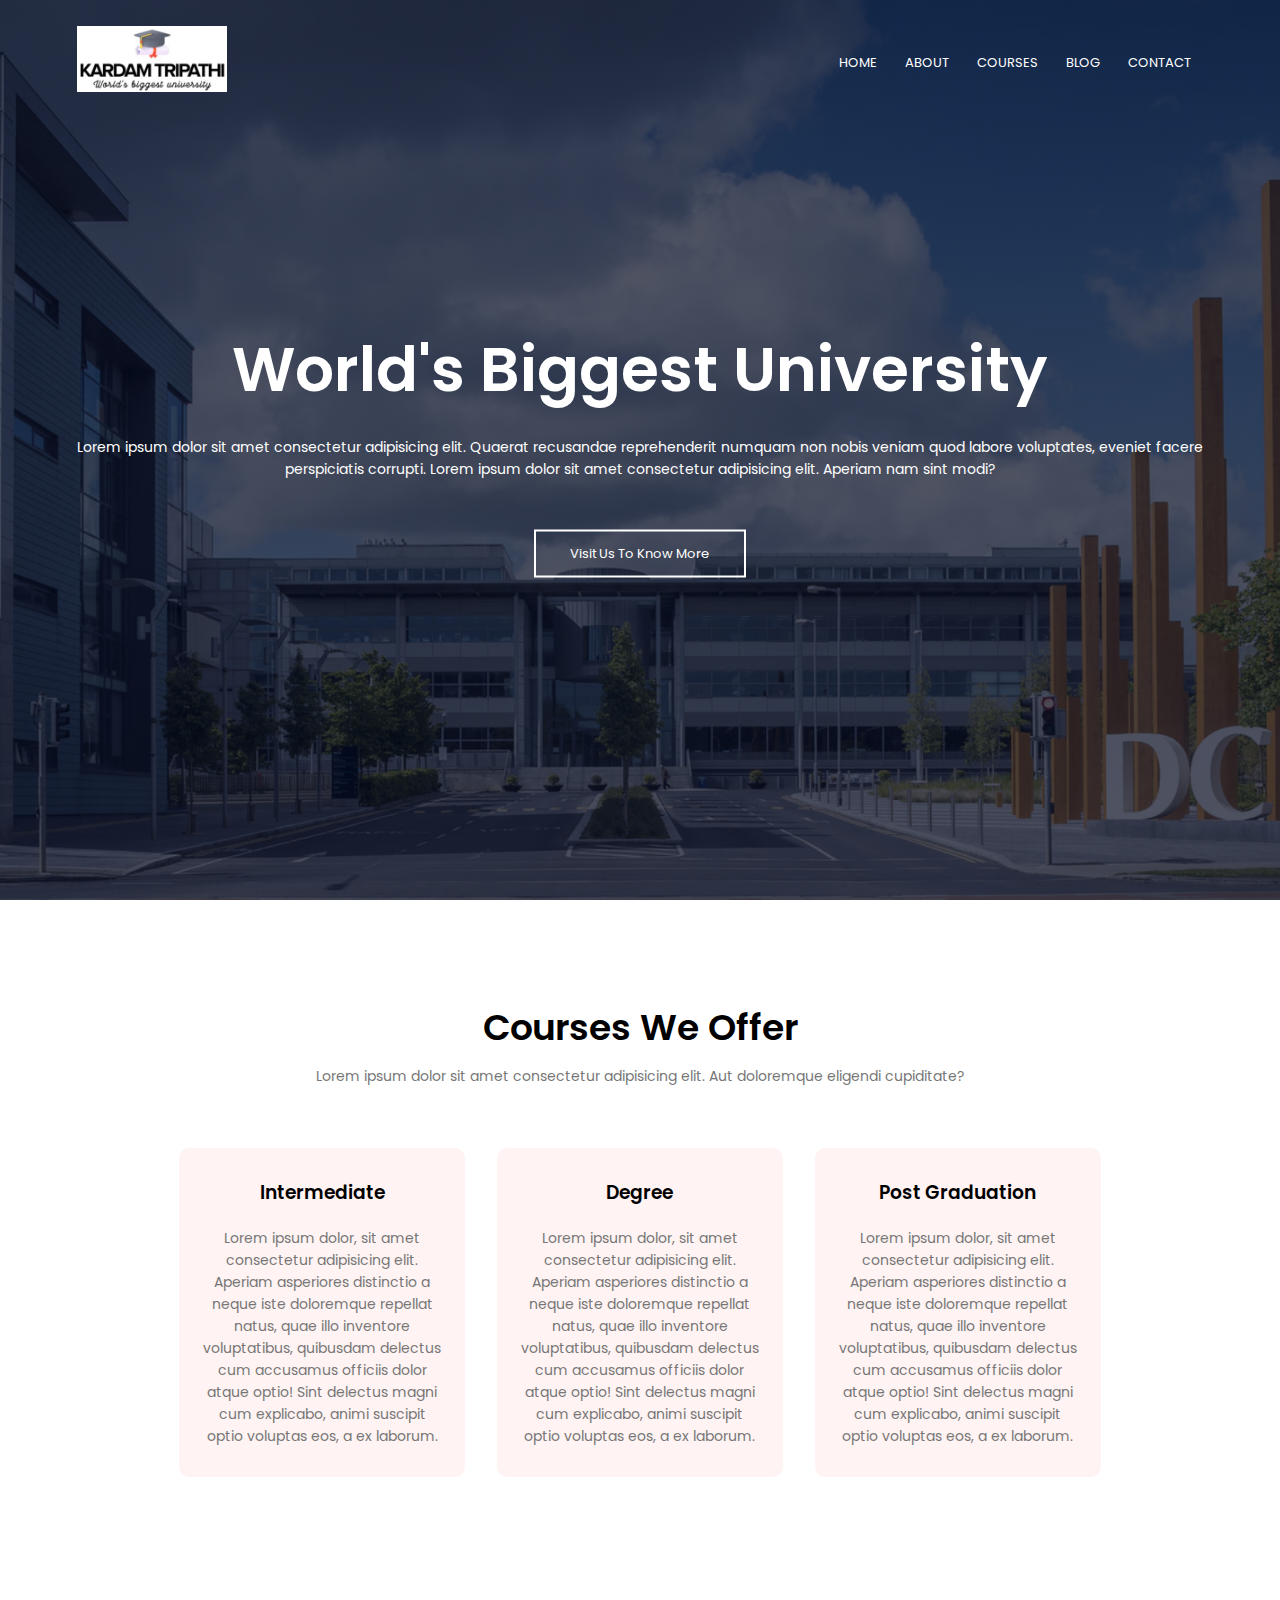
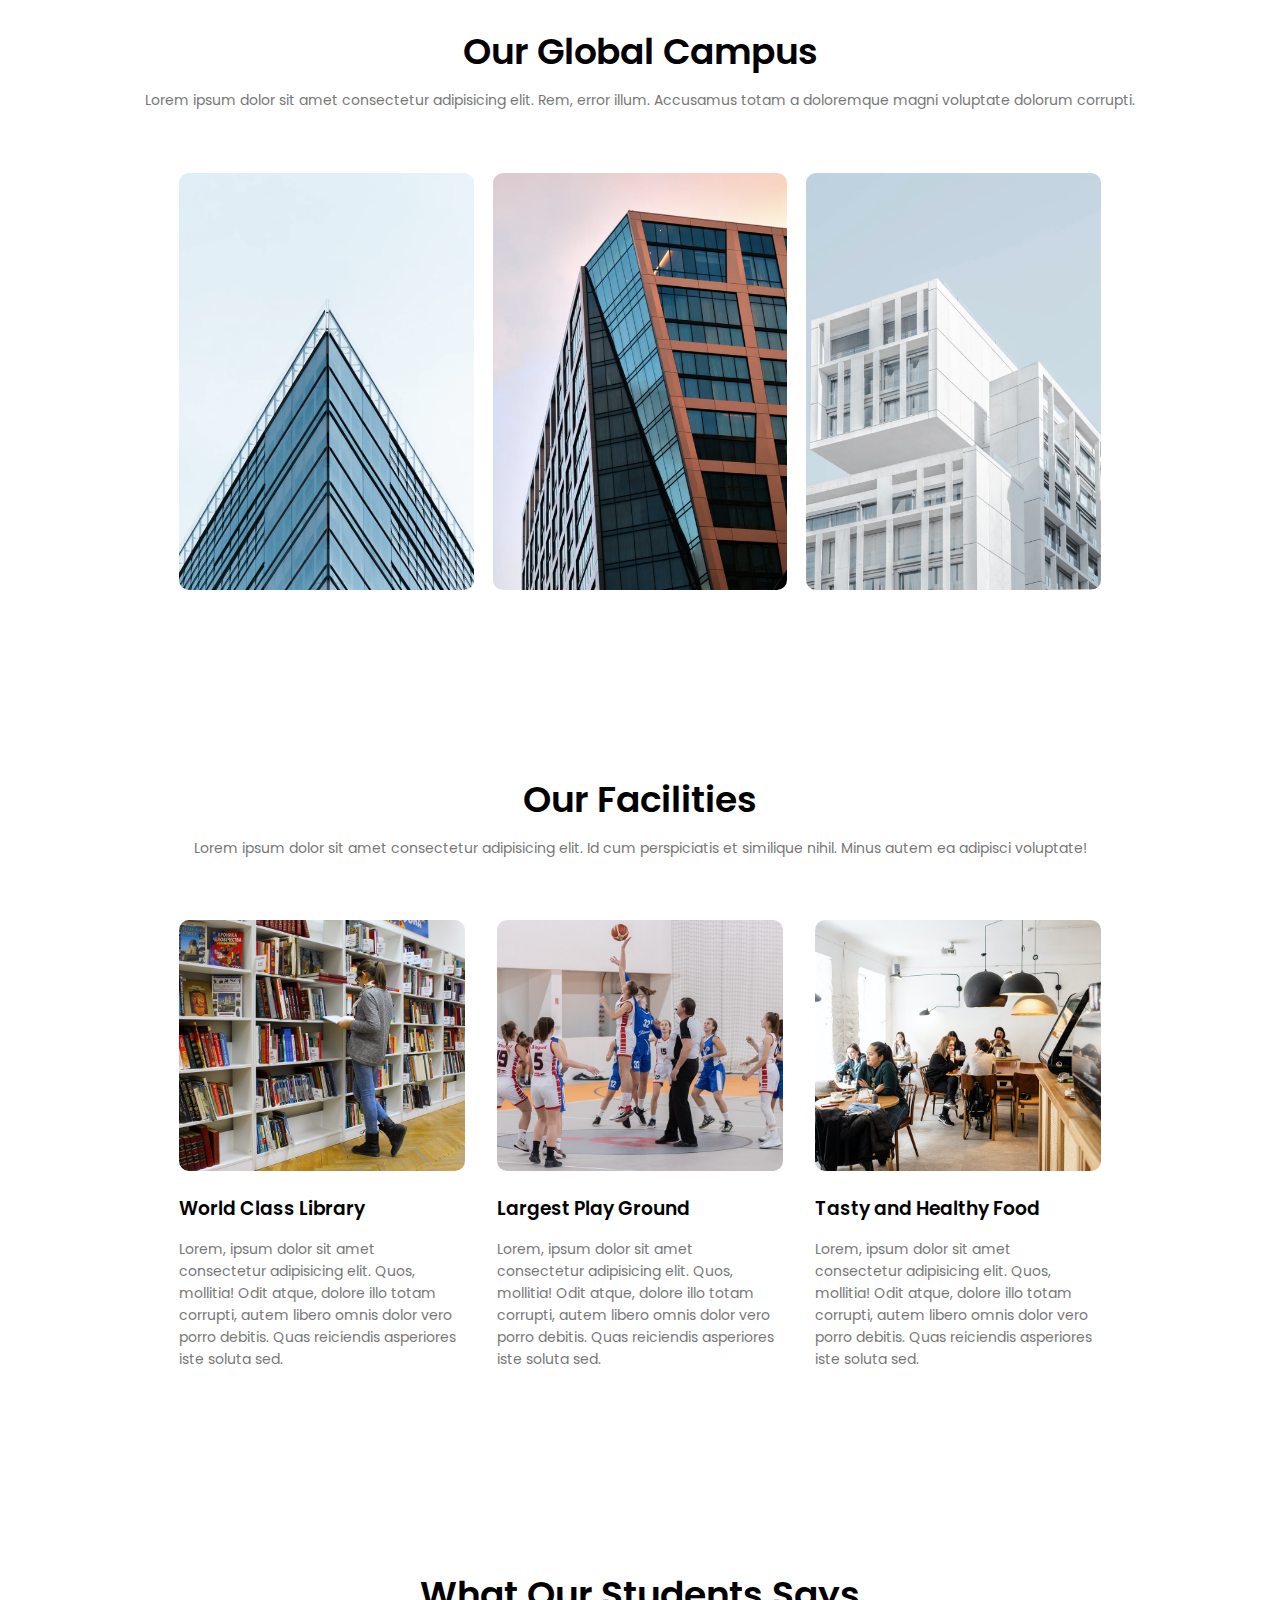
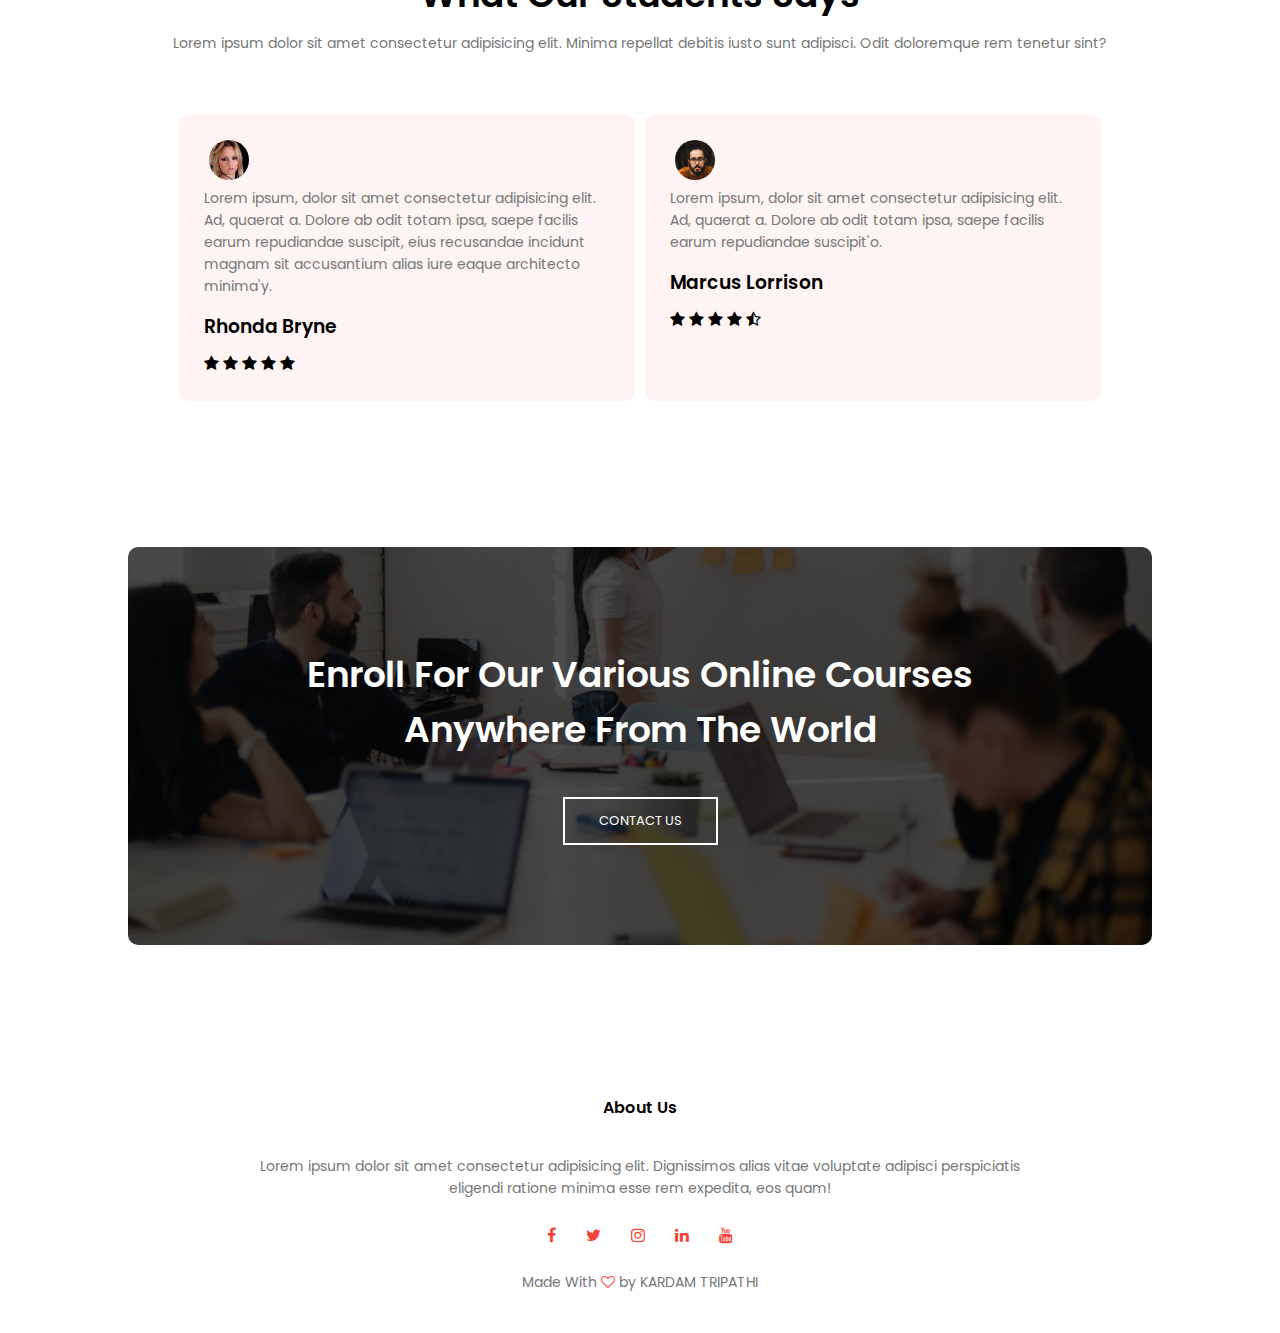
<file: index.html>
<!DOCTYPE html>
<html lang="en">
<head>
    <meta charset="UTF-8">
    <meta http-equiv="X-UA-Compatible" content="IE=edge">
    <meta name="viewport" content="width=device-width, initial-scale=1.0">
    <title>Kardam Tripathi</title>
    <link rel="stylesheet" href="style.css">

    <link rel="preconnect" href="https://fonts.googleapis.com">
<link rel="preconnect" href="https://fonts.gstatic.com" crossorigin>
<link href="https://fonts.googleapis.com/css2?family=Poppins:wght@200;300;400;600;700&display=swap" rel="stylesheet">
<link rel="stylesheet" href="https://stackpath.bootstrapcdn.com/font-awesome/4.7.0/css/font-awesome.min.css">
</head>
<body>
    <section id="header">
        <nav>
            <a href="index.html"><img src="images/logo1.jpg" alt="Logo"></a>
            <div class="nav-links" id="navLinks">
                <i class="fa fa-times" onclick="hideMenu()"></i>
                <ul>
                    <li><a href="index.html">HOME</a></li>
                    <li><a href="about.html">ABOUT</a></li>
                    <li><a href="courses.html">COURSES</a></li>
                    <li><a href="blog.html">BLOG</a></li>
                    <li><a href="contact.html">CONTACT</a></li>
                </ul>
            </div>
            <i class="fa fa-bars" onclick="showMenu()"></i>
        </nav>
        <div class="text-box">
            <h1>World's Biggest University</h1>
            <p>
                Lorem ipsum dolor sit amet consectetur adipisicing elit. Quaerat recusandae reprehenderit numquam non nobis veniam quod labore voluptates, eveniet facere perspiciatis corrupti. Lorem ipsum dolor sit amet consectetur adipisicing elit. Aperiam nam sint modi?
            </p>
            <a href="" class="hero-btn">Visit Us To Know More</a>
        </div>
    </section>
    <!-- Courses Section -->
    <section class="course">
        <h1>Courses We Offer</h1>
        <p>Lorem ipsum dolor sit amet consectetur adipisicing elit. Aut doloremque eligendi cupiditate?</p>
        <div class="row">
            <div class="course-col">
                <h3>Intermediate</h3>
                <p>Lorem ipsum dolor, sit amet consectetur adipisicing elit. Aperiam asperiores distinctio a neque iste doloremque repellat natus, quae illo inventore voluptatibus, quibusdam delectus cum accusamus officiis dolor atque optio! Sint delectus magni cum explicabo, animi suscipit optio voluptas eos, a ex laborum.</p>
            </div>
            <div class="course-col">
                <h3>Degree</h3>
                <p>Lorem ipsum dolor, sit amet consectetur adipisicing elit. Aperiam asperiores distinctio a neque iste doloremque repellat natus, quae illo inventore voluptatibus, quibusdam delectus cum accusamus officiis dolor atque optio! Sint delectus magni cum explicabo, animi suscipit optio voluptas eos, a ex laborum.</p>
            </div>
            <div class="course-col">
                <h3>Post Graduation</h3>
                <p>Lorem ipsum dolor, sit amet consectetur adipisicing elit. Aperiam asperiores distinctio a neque iste doloremque repellat natus, quae illo inventore voluptatibus, quibusdam delectus cum accusamus officiis dolor atque optio! Sint delectus magni cum explicabo, animi suscipit optio voluptas eos, a ex laborum.</p>
            </div>
        </div>
    </section>
    <!--Campus Section -->
    <section class="campus">
        <h1>Our Global Campus</h1>
        <p>Lorem ipsum dolor sit amet consectetur adipisicing elit. Rem, error illum. Accusamus totam a doloremque magni voluptate dolorum corrupti.</p>
        <div class="row">
            <div class="campus-col">
                <img src="images/london.png" alt="London">
                <div class="layer">
                    <h3>LONDON</h3>
                </div>
            </div>
            <div class="campus-col">
                <img src="images/newyork.png" alt="New York">
                <div class="layer">
                    <h3>NEW YORK</h3>
                </div>
            </div>
            <div class="campus-col">
                <img src="images/washington.png" alt="Washington">
                <div class="layer">
                    <h3>WASHINGTON</h3>
                </div>
            </div>
        </div>
    </section>
    <!-- Facilities Section -->
    <section class="facilities">
        <h1>Our Facilities</h1>
        <p>Lorem ipsum dolor sit amet consectetur adipisicing elit. Id cum perspiciatis et similique nihil. Minus autem ea adipisci voluptate!</p>
        <div class="row">
            <div class="facilities-col">
                <img src="images/library.png" alt="Library">
                <h3>World Class Library</h3>
                <p>Lorem, ipsum dolor sit amet consectetur adipisicing elit. Quos, mollitia! Odit atque, dolore illo totam corrupti, autem libero omnis dolor vero porro debitis. Quas reiciendis asperiores iste soluta sed.</p>
            </div>
            <div class="facilities-col">
                <img src="images/basketball.png" alt="Basketball">
                <h3>Largest Play Ground</h3>
                <p>Lorem, ipsum dolor sit amet consectetur adipisicing elit. Quos, mollitia! Odit atque, dolore illo totam corrupti, autem libero omnis dolor vero porro debitis. Quas reiciendis asperiores iste soluta sed.</p>
            </div>
            <div class="facilities-col">
                <img src="images/cafeteria.png" alt="Cafeteria">
                <h3>Tasty and Healthy Food</h3>
                <p>Lorem, ipsum dolor sit amet consectetur adipisicing elit. Quos, mollitia! Odit atque, dolore illo totam corrupti, autem libero omnis dolor vero porro debitis. Quas reiciendis asperiores iste soluta sed.</p>
            </div>
        </div>
    </section>
    <!-- Testimonials -->
    <section class="testimonials">
        <h1>What Our Students Says</h1>
        <p>Lorem ipsum dolor sit amet consectetur adipisicing elit. Minima repellat debitis iusto sunt adipisci. Odit doloremque rem tenetur sint?</p>
        <div class="row">
            <div class="testimonial-col">
                <img src="images/user1.jpg" alt="User 1">
                <p>Lorem ipsum, dolor sit amet consectetur adipisicing elit. Ad, quaerat a. Dolore ab odit totam ipsa, saepe facilis earum repudiandae suscipit, eius recusandae incidunt magnam sit accusantium alias iure eaque architecto minima'y. </p>
                <h3>Rhonda Bryne</h3>
                <i class="fa fa-star"></i>
                <i class="fa fa-star"></i>
                <i class="fa fa-star"></i>
                <i class="fa fa-star"></i>
                <i class="fa fa-star"></i>
            </div>
            <div class="testimonial-col">
                <img src="images/user2.jpg" alt="User 2">
                <p>Lorem ipsum, dolor sit amet consectetur adipisicing elit. Ad, quaerat a. Dolore ab odit totam ipsa, saepe facilis earum repudiandae suscipit'o. </p>
                <h3>Marcus Lorrison</h3>
                <i class="fa fa-star"></i>
                <i class="fa fa-star"></i>
                <i class="fa fa-star"></i>
                <i class="fa fa-star"></i>
                <i class="fa fa-star-half-o"></i>
            </div>
        </div>
    </section>
    <!-- Call to Action (CTA) -->
    <section class="cta">
        <h1>Enroll For Our Various Online Courses<br> Anywhere From The World</h1>
        <a href="#" class="hero-btn">CONTACT US</a>
    </section>
    <!-- Footer Section -->
    <section class="footer">
        <h4>About Us</h4>
        <p>Lorem ipsum dolor sit amet consectetur adipisicing elit. Dignissimos alias vitae voluptate adipisci perspiciatis<br> eligendi ratione minima esse rem expedita, eos quam!</p>
        <div class="icons">
            <i class="fa fa-facebook"></i>
            <i class="fa fa-twitter"></i>
            <i class="fa fa-instagram"></i>
            <i class="fa fa-linkedin"></i>
            <i class="fa fa-youtube"></i>
        </div>
        <p>Made With <i class="fa fa-heart-o"></i> by KARDAM TRIPATHI</p>
    </section>
    <!-- JavaScript for Toggle Menu -->
    <script>
        var navLinks =document.getElementById("navLinks");
        function showMenu(){
            navLinks.style.right = "0";
        }
        function hideMenu(){
            navLinks.style.right = "-200px";
        }
    </script>
</body>
</html>
</file>
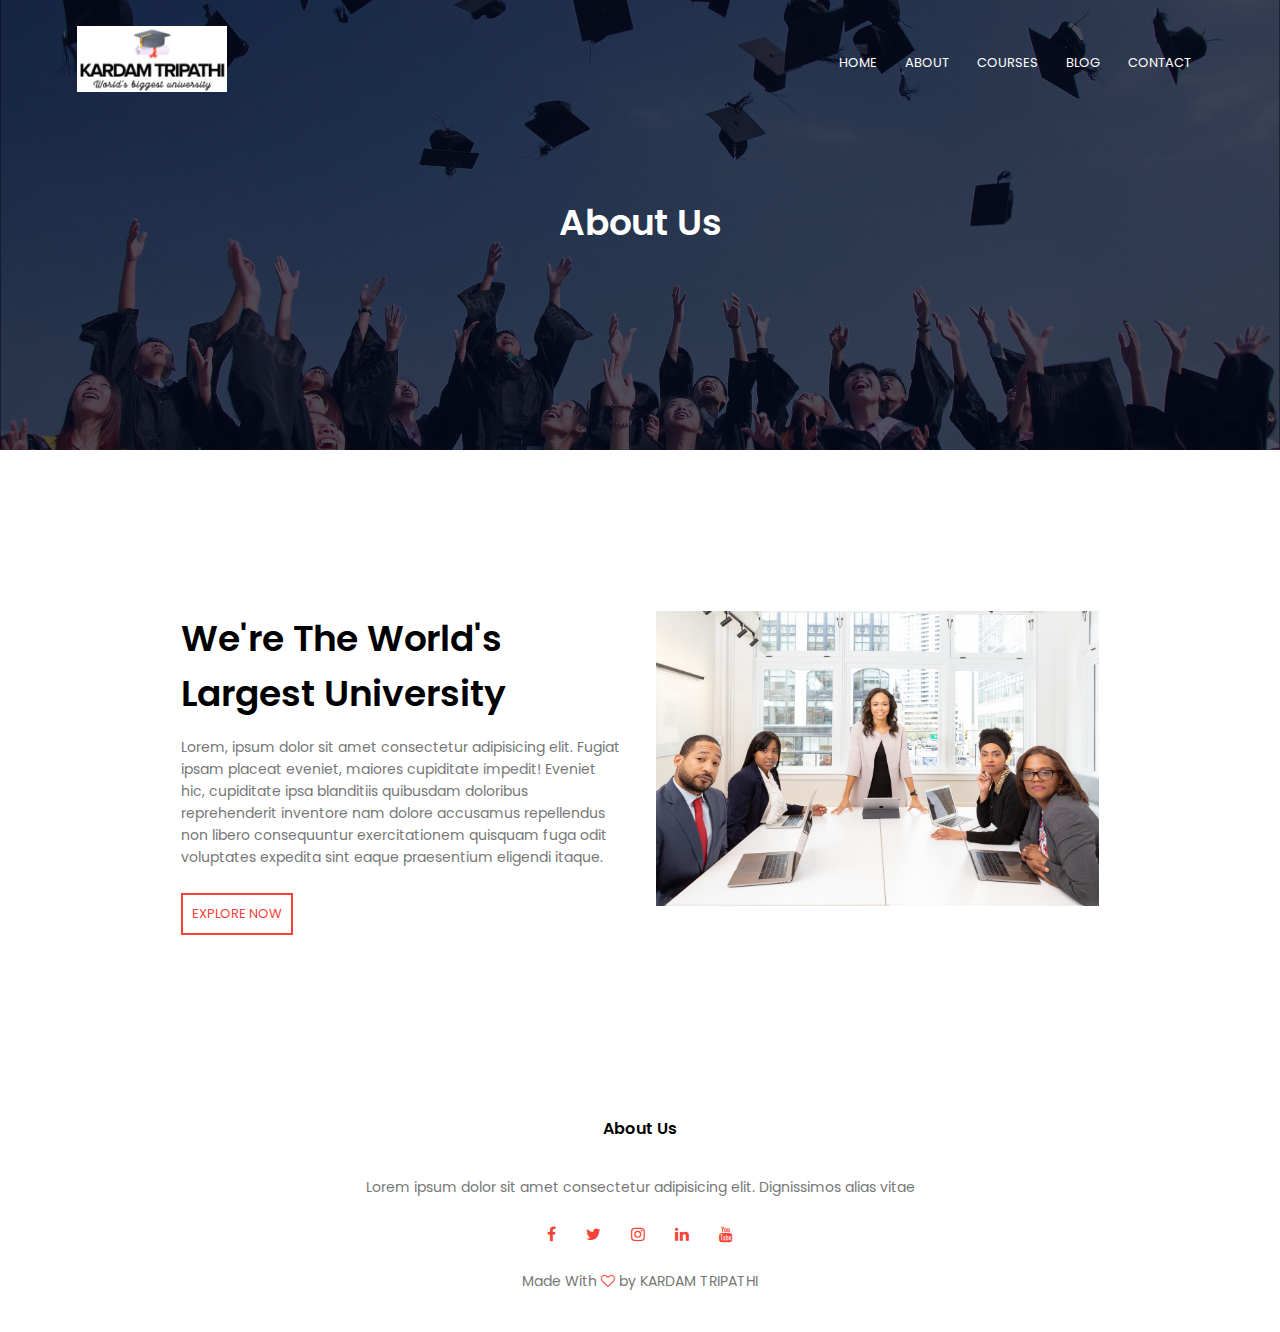
<file: about.html>
<!DOCTYPE html>
<html lang="en">
<head>
    <meta charset="UTF-8">
    <meta http-equiv="X-UA-Compatible" content="IE=edge">
    <meta name="viewport" content="width=device-width, initial-scale=1.0">
    <title>Kardam Tripathi | About Us</title>
    <link rel="stylesheet" href="style.css">

    <link rel="preconnect" href="https://fonts.googleapis.com">
<link rel="preconnect" href="https://fonts.gstatic.com" crossorigin>
<link href="https://fonts.googleapis.com/css2?family=Poppins:wght@200;300;400;600;700&display=swap" rel="stylesheet">
<link rel="stylesheet" href="https://stackpath.bootstrapcdn.com/font-awesome/4.7.0/css/font-awesome.min.css">
</head>
<body>
    <section id="sub-header">
        <nav>
            <a href="index.html"><img src="images/logo1.jpg" alt="Logo"></a>
            <div class="nav-links" id="navLinks">
                <i class="fa fa-times" onclick="hideMenu()"></i>
                <ul>
                    <li><a href="index.html">HOME</a></li>
                    <li><a href="about.html">ABOUT</a></li>
                    <li><a href="courses.html">COURSES</a></li>
                    <li><a href="blog.html">BLOG</a></li>
                    <li><a href="contact.html">CONTACT</a></li>
                </ul>
            </div>
            <i class="fa fa-bars" onclick="showMenu()"></i>
        </nav>
        <h1>About Us</h1>
    </section>
    <!-- About Us Content -->
    <div class="about-us">
        <div class="row">
            <div class="about-col">
               <h1>We're The World's Largest University</h1>
               <p>Lorem, ipsum dolor sit amet consectetur adipisicing elit. Fugiat ipsam placeat eveniet, maiores cupiditate impedit! Eveniet hic, cupiditate ipsa blanditiis quibusdam doloribus reprehenderit inventore nam dolore accusamus repellendus non libero consequuntur exercitationem quisquam fuga odit voluptates expedita sint eaque praesentium eligendi itaque.</p>
               <a href="" class="hero-btn red-btn">EXPLORE NOW</a>
            </div>
            <div class="about-col">
                <img src="images/about.jpg" alt="About Us">
            </div>
        </div>
    </div>
    <!-- Footer Section -->
    <section class="footer">
        <h4>About Us</h4>
        <p>Lorem ipsum dolor sit amet consectetur adipisicing elit. Dignissimos alias vitae </p>
        <div class="icons">
            <i class="fa fa-facebook"></i>
            <i class="fa fa-twitter"></i>
            <i class="fa fa-instagram"></i>
            <i class="fa fa-linkedin"></i>
            <i class="fa fa-youtube"></i>
        </div>
        <p>Made With <i class="fa fa-heart-o"></i> by KARDAM TRIPATHI</p>
    </section>
    <!-- JavaScript for Toggle Menu -->
    <script>
        var navLinks =document.getElementById("navLinks");
        function showMenu(){
            navLinks.style.right = "0";
        }
        function hideMenu(){
            navLinks.style.right = "-200px";
        }
    </script>
</body>
</html>
</file>
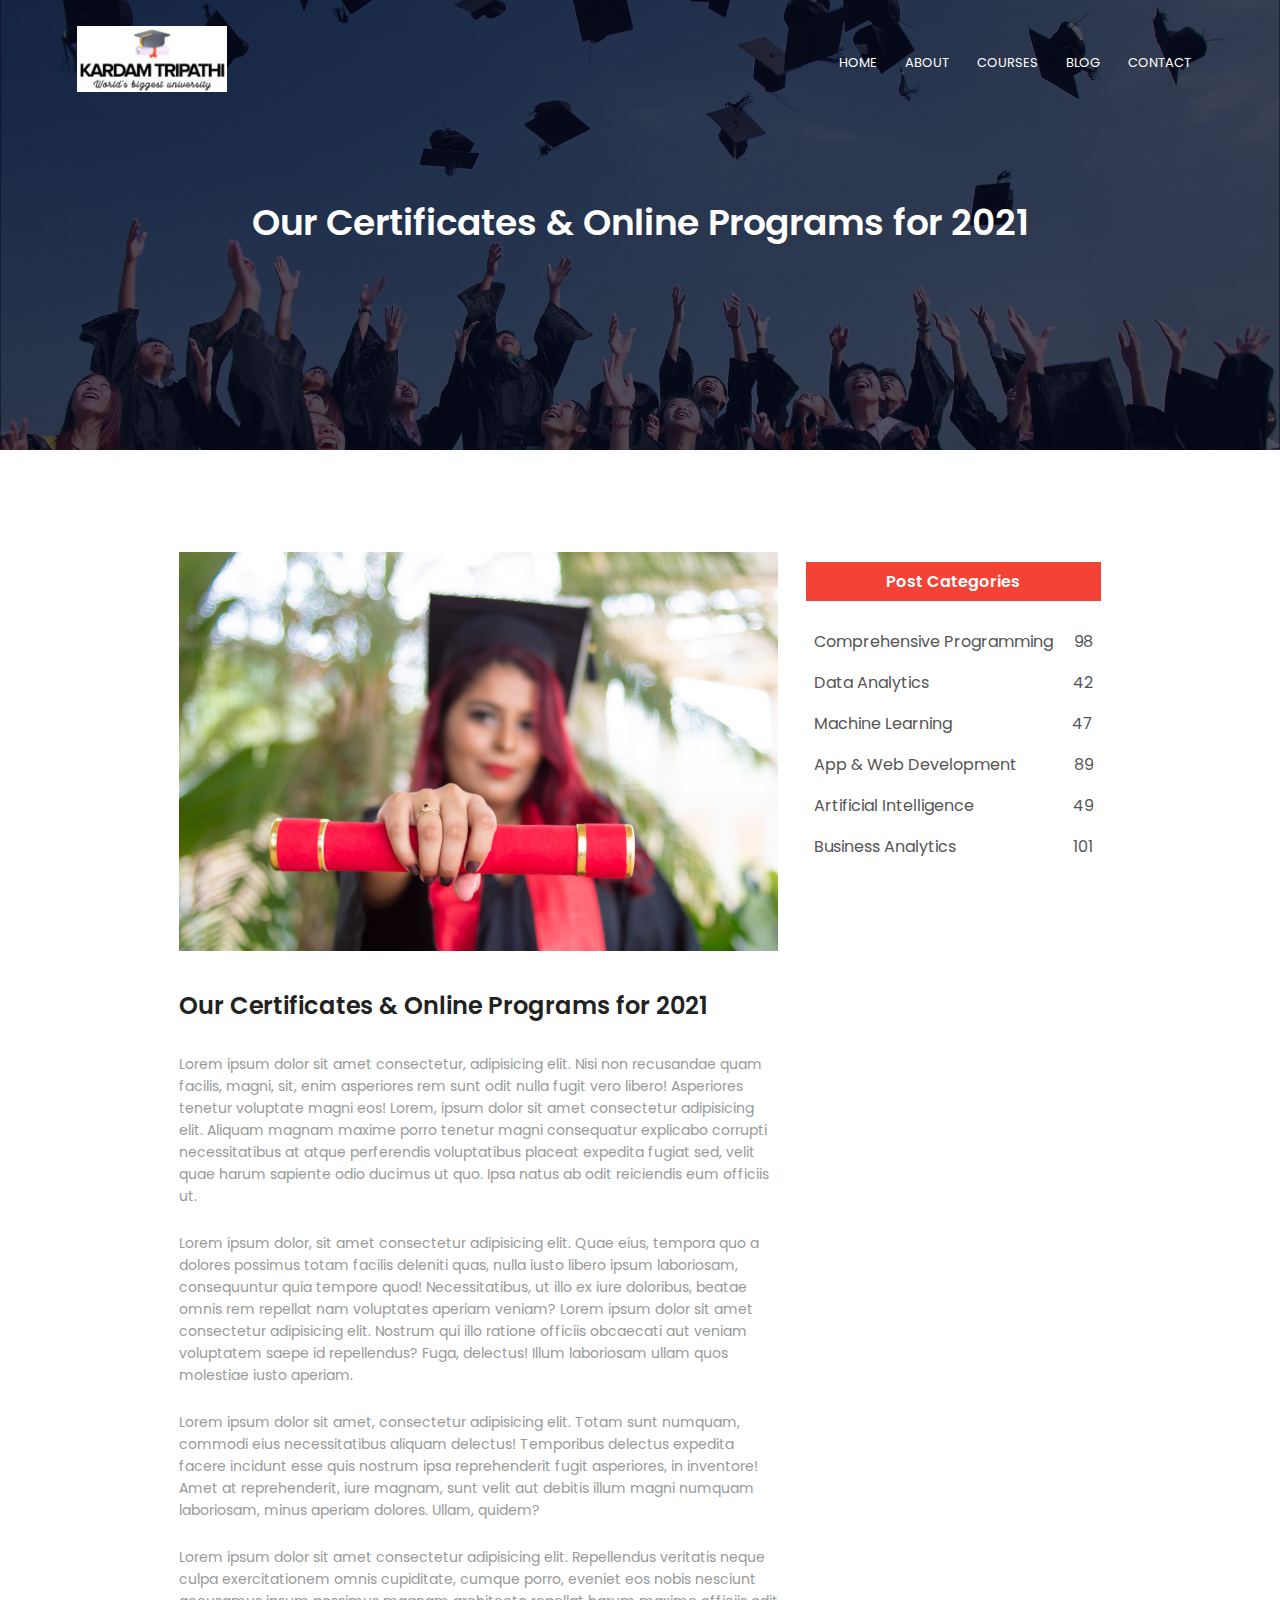
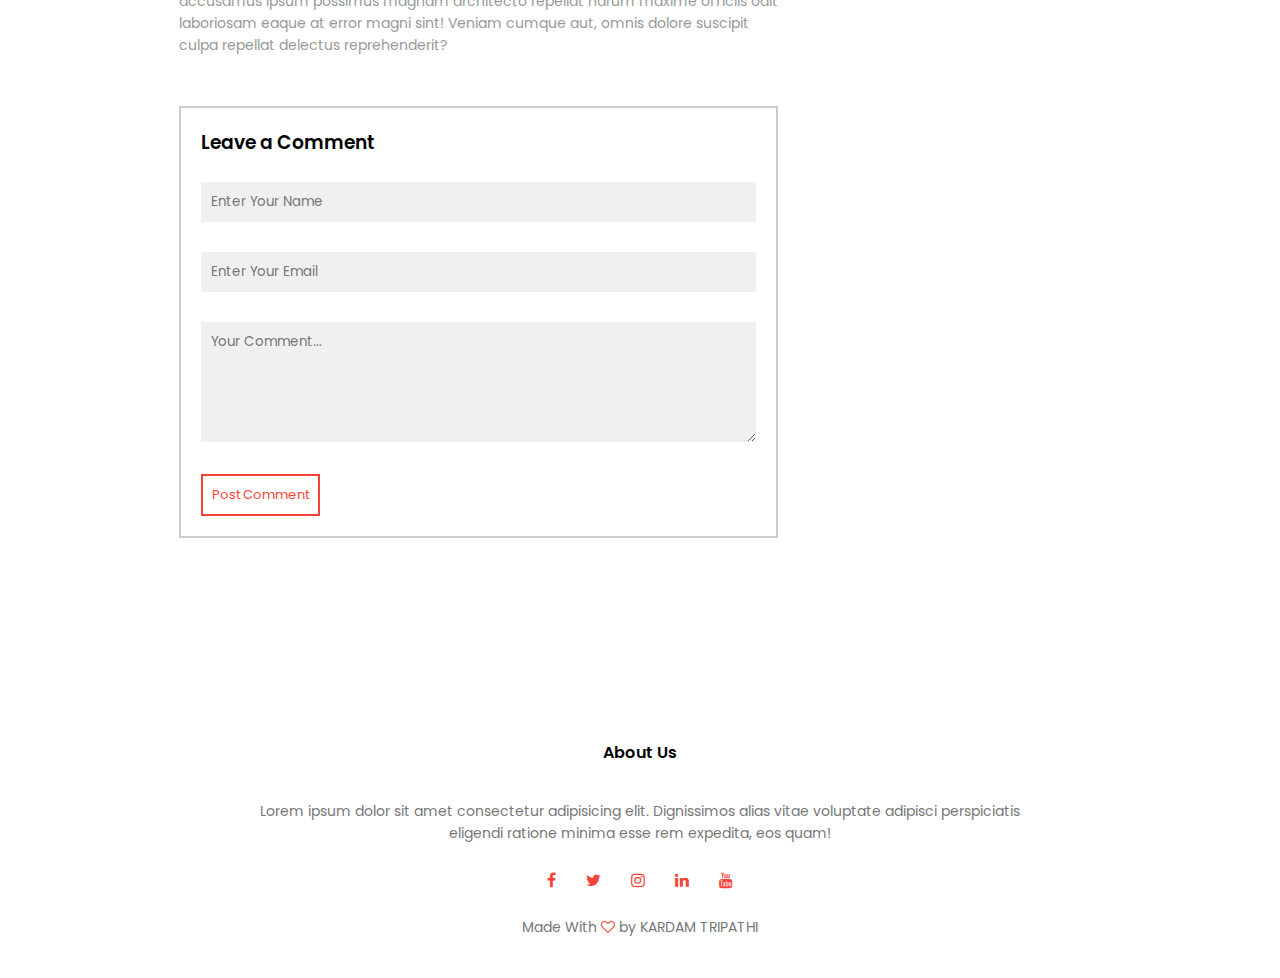
<file: blog.html>
<!DOCTYPE html>
<html lang="en">

<head>
    <meta charset="UTF-8">
    <meta http-equiv="X-UA-Compatible" content="IE=edge">
    <meta name="viewport" content="width=device-width, initial-scale=1.0">
    <title>Kardam Tripathi | Blog</title>
    <link rel="stylesheet" href="style.css">

    <link rel="preconnect" href="https://fonts.googleapis.com">
    <link rel="preconnect" href="https://fonts.gstatic.com" crossorigin>
    <link href="https://fonts.googleapis.com/css2?family=Poppins:wght@200;300;400;600;700&display=swap"
        rel="stylesheet">
    <link rel="stylesheet" href="https://stackpath.bootstrapcdn.com/font-awesome/4.7.0/css/font-awesome.min.css">
</head>

<body>
    <section id="sub-header">
        <nav>
            <a href="index.html"><img src="images/logo1.jpg" alt="Logo"></a>
            <div class="nav-links" id="navLinks">
                <i class="fa fa-times" onclick="hideMenu()"></i>
                <ul>
                    <li><a href="index.html">HOME</a></li>
                    <li><a href="about.html">ABOUT</a></li>
                    <li><a href="courses.html">COURSES</a></li>
                    <li><a href="blog.html">BLOG</a></li>
                    <li><a href="contact.html">CONTACT</a></li>
                </ul>
            </div>
            <i class="fa fa-bars" onclick="showMenu()"></i>
        </nav>
        <h1>Our Certificates & Online Programs for 2021</h1>
    </section>
    <!-- Blog Section -->
    <section class="blog-content">
        <div class="row">
            <div class="blog-left">
                <img src="images/certificate.jpg" alt="Certificate">
                <h2>Our Certificates & Online Programs for 2021</h2>
                <p>Lorem ipsum dolor sit amet consectetur, adipisicing elit. Nisi non recusandae quam facilis, magni, sit, enim asperiores rem sunt odit nulla fugit vero libero! Asperiores tenetur voluptate magni eos! Lorem, ipsum dolor sit amet consectetur adipisicing elit. Aliquam magnam maxime porro tenetur magni consequatur explicabo corrupti necessitatibus at atque perferendis voluptatibus placeat expedita fugiat sed, velit quae harum sapiente odio ducimus ut quo. Ipsa natus ab odit reiciendis eum officiis ut.</p>
                <br>
                <p>Lorem ipsum dolor, sit amet consectetur adipisicing elit. Quae eius, tempora quo a dolores possimus totam facilis deleniti quas, nulla iusto libero ipsum laboriosam, consequuntur quia tempore quod! Necessitatibus, ut illo ex iure doloribus, beatae omnis rem repellat nam voluptates aperiam veniam? Lorem ipsum dolor sit amet consectetur adipisicing elit. Nostrum qui illo ratione officiis obcaecati aut veniam voluptatem saepe id repellendus? Fuga, delectus! Illum laboriosam ullam quos molestiae iusto aperiam.</p>
                <br>
                <p>Lorem ipsum dolor sit amet, consectetur adipisicing elit. Totam sunt numquam, commodi eius necessitatibus aliquam delectus! Temporibus delectus expedita facere incidunt esse quis nostrum ipsa reprehenderit fugit asperiores, in inventore! Amet at reprehenderit, iure magnam, sunt velit aut debitis illum magni numquam laboriosam, minus aperiam dolores. Ullam, quidem?</p>
                <br>
                <p>Lorem ipsum dolor sit amet consectetur adipisicing elit. Repellendus veritatis neque culpa exercitationem omnis cupiditate, cumque porro, eveniet eos nobis nesciunt accusamus ipsum possimus magnam architecto repellat harum maxime officiis odit laboriosam eaque at error magni sint! Veniam cumque aut, omnis dolore suscipit culpa repellat delectus reprehenderit?</p>
                <div class="comment-box">
                    <h3>Leave a Comment</h3>
                    <form class="comment-form">
                        <input type="text" placeholder="Enter Your Name">
                        <input type="email" placeholder="Enter Your Email">
                        <textarea rows="5" placeholder="Your Comment..."></textarea>
                        <button type="submit" class="hero-btn red-btn">Post Comment</button>
                    </form>
                </div>
            </div>
            <div class="blog-right">
                <h3>Post Categories</h3>
                <div>
                    <span>Comprehensive Programming</span>
                    <span>98</span>
                </div>
                <div>
                    <span>Data Analytics</span>
                    <span>42</span>
                </div>
                <div>
                    <span>Machine Learning</span>
                    <span>47</span>
                </div>
                <div>
                    <span>App & Web Development</span>
                    <span>89</span>
                </div>
                <div>
                    <span>Artificial Intelligence</span>
                    <span>49</span>
                </div>
                <div>
                    <span>Business Analytics</span>
                    <span>101</span>
                </div>
            </div>
        </div>
    </section>
    <!-- Footer Section -->
    <section class="footer">
        <h4>About Us</h4>
        <p>Lorem ipsum dolor sit amet consectetur adipisicing elit. Dignissimos alias vitae voluptate adipisci
            perspiciatis<br> eligendi ratione minima esse rem expedita, eos quam!</p>
        <div class="icons">
            <i class="fa fa-facebook"></i>
            <i class="fa fa-twitter"></i>
            <i class="fa fa-instagram"></i>
            <i class="fa fa-linkedin"></i>
            <i class="fa fa-youtube"></i>
        </div>
        <p>Made With <i class="fa fa-heart-o"></i> by KARDAM TRIPATHI</p>
    </section>
    <!-- JavaScript for Toggle Menu -->
    <script>
        var navLinks = document.getElementById("navLinks");
        function showMenu() {
            navLinks.style.right = "0";
        }
        function hideMenu() {
            navLinks.style.right = "-200px";
        }
    </script>
</body>

</html>
</file>
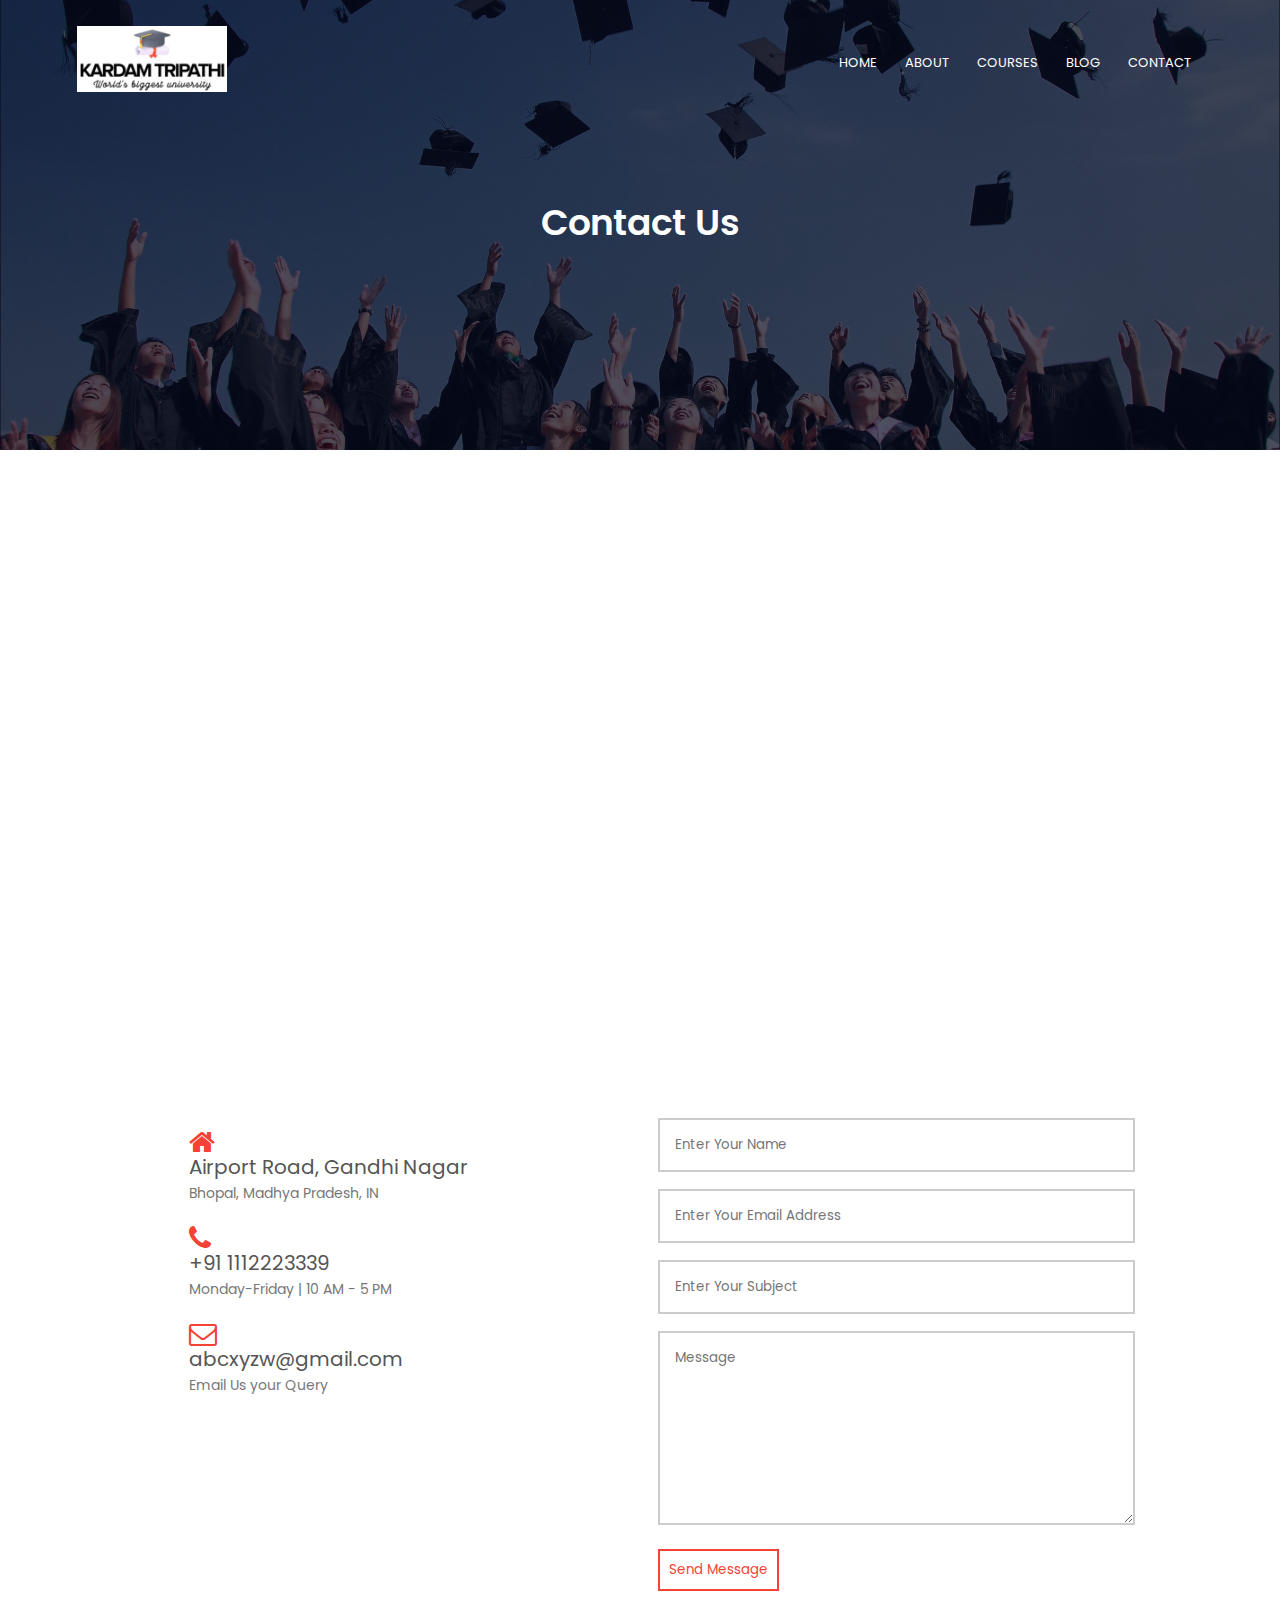
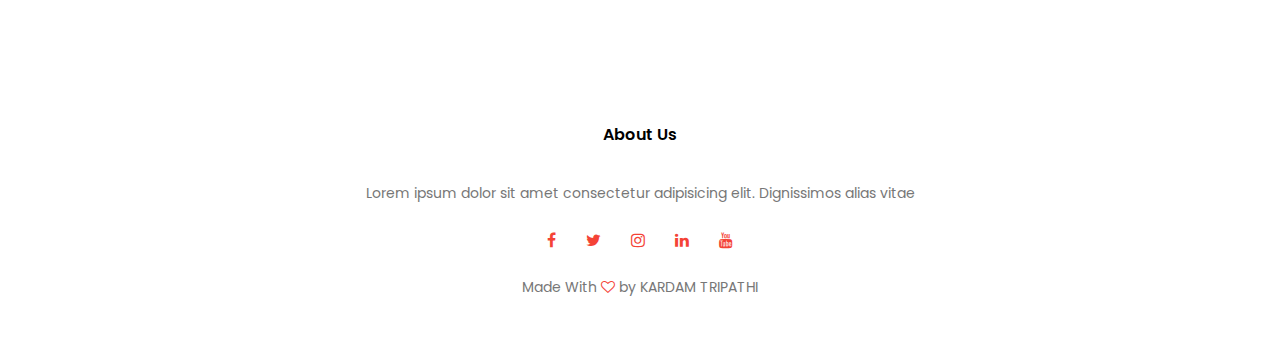
<file: contact.html>
<!DOCTYPE html>
<html lang="en">
<head>
    <meta charset="UTF-8">
    <meta http-equiv="X-UA-Compatible" content="IE=edge">
    <meta name="viewport" content="width=device-width, initial-scale=1.0">
    <title>Kardam Tripathi | Contact</title>
    <link rel="stylesheet" href="style.css">

    <link rel="preconnect" href="https://fonts.googleapis.com">
<link rel="preconnect" href="https://fonts.gstatic.com" crossorigin>
<link href="https://fonts.googleapis.com/css2?family=Poppins:wght@200;300;400;600;700&display=swap" rel="stylesheet">
<link rel="stylesheet" href="https://stackpath.bootstrapcdn.com/font-awesome/4.7.0/css/font-awesome.min.css">
</head>
<body>
    <section id="sub-header">
        <nav>
            <a href="index.html"><img src="images/logo1.jpg" alt="Logo"></a>
            <div class="nav-links" id="navLinks">
                <i class="fa fa-times" onclick="hideMenu()"></i>
                <ul>
                    <li><a href="index.html">HOME</a></li>
                    <li><a href="about.html">ABOUT</a></li>
                    <li><a href="courses.html">COURSES</a></li>
                    <li><a href="blog.html">BLOG</a></li>
                    <li><a href="contact.html">CONTACT</a></li>
                </ul>
            </div>
            <i class="fa fa-bars" onclick="showMenu()"></i>
        </nav>
        <h1>Contact Us</h1>
    </section>
    <!-- Contact Us -->
    <section class="location">
        <iframe src="https://www.google.com/maps/embed?pb=!1m18!1m12!1m3!1d7328.400777217795!2d77.35768312500339!3d23.30848713923595!2m3!1f0!2f0!3f0!3m2!1i1024!2i768!4f13.1!3m3!1m2!1s0x397c663a2f02fc89%3A0x12a6b478bbd192f1!2sUniversity%20Institute%20of%20Technology%20RGPV!5e0!3m2!1sen!2sin!4v1640894891216!5m2!1sen!2sin" width="600" height="450" style="border:0;" allowfullscreen="" loading="lazy"></iframe>
    </section>
    <section class="contact-us">
        <div class="row">
            <div class="contact-col">
                <div>
                    <i class="fa fa-home">
                        <span>
                            <h5>Airport Road, Gandhi Nagar</h5>
                            <p>Bhopal, Madhya Pradesh, IN</p>
                        </span>
                    </i>
                    <i class="fa fa-phone">
                        <span>
                            <h5>+91 1112223339</h5>
                            <p>Monday-Friday | 10 AM - 5 PM</p>
                        </span>
                    </i>
                    <i class="fa fa-envelope-o">
                        <span>
                            <h5>abcxyzw@gmail.com</h5>
                            <p>Email Us your Query</p>
                        </span>
                    </i>
                </div>
            </div>
            <div class="contact-col">
                <form action="">
                    <input type="text" placeholder="Enter Your Name" required>
                    <input type="email" placeholder="Enter Your Email Address" required>
                    <input type="text" placeholder="Enter Your Subject" required>
                    <textarea rows="8" placeholder="Message" required></textarea>
                    <button type="submit" class="hero=-btn red-btn">Send Message</button>
                </form>
            </div>
        </div>
    </section>
    <!-- Footer Section -->
    <section class="footer">
        <h4>About Us</h4>
        <p>Lorem ipsum dolor sit amet consectetur adipisicing elit. Dignissimos alias vitae </p>
        <div class="icons">
            <i class="fa fa-facebook"></i>
            <i class="fa fa-twitter"></i>
            <i class="fa fa-instagram"></i>
            <i class="fa fa-linkedin"></i>
            <i class="fa fa-youtube"></i>
        </div>
        <p>Made With <i class="fa fa-heart-o"></i> by KARDAM TRIPATHI</p>
    </section>
    <!-- JavaScript for Toggle Menu -->
    <script>
        var navLinks =document.getElementById("navLinks");
        function showMenu(){
            navLinks.style.right = "0";
        }
        function hideMenu(){
            navLinks.style.right = "-200px";
        }
    </script>
</body>
</html>
</file>
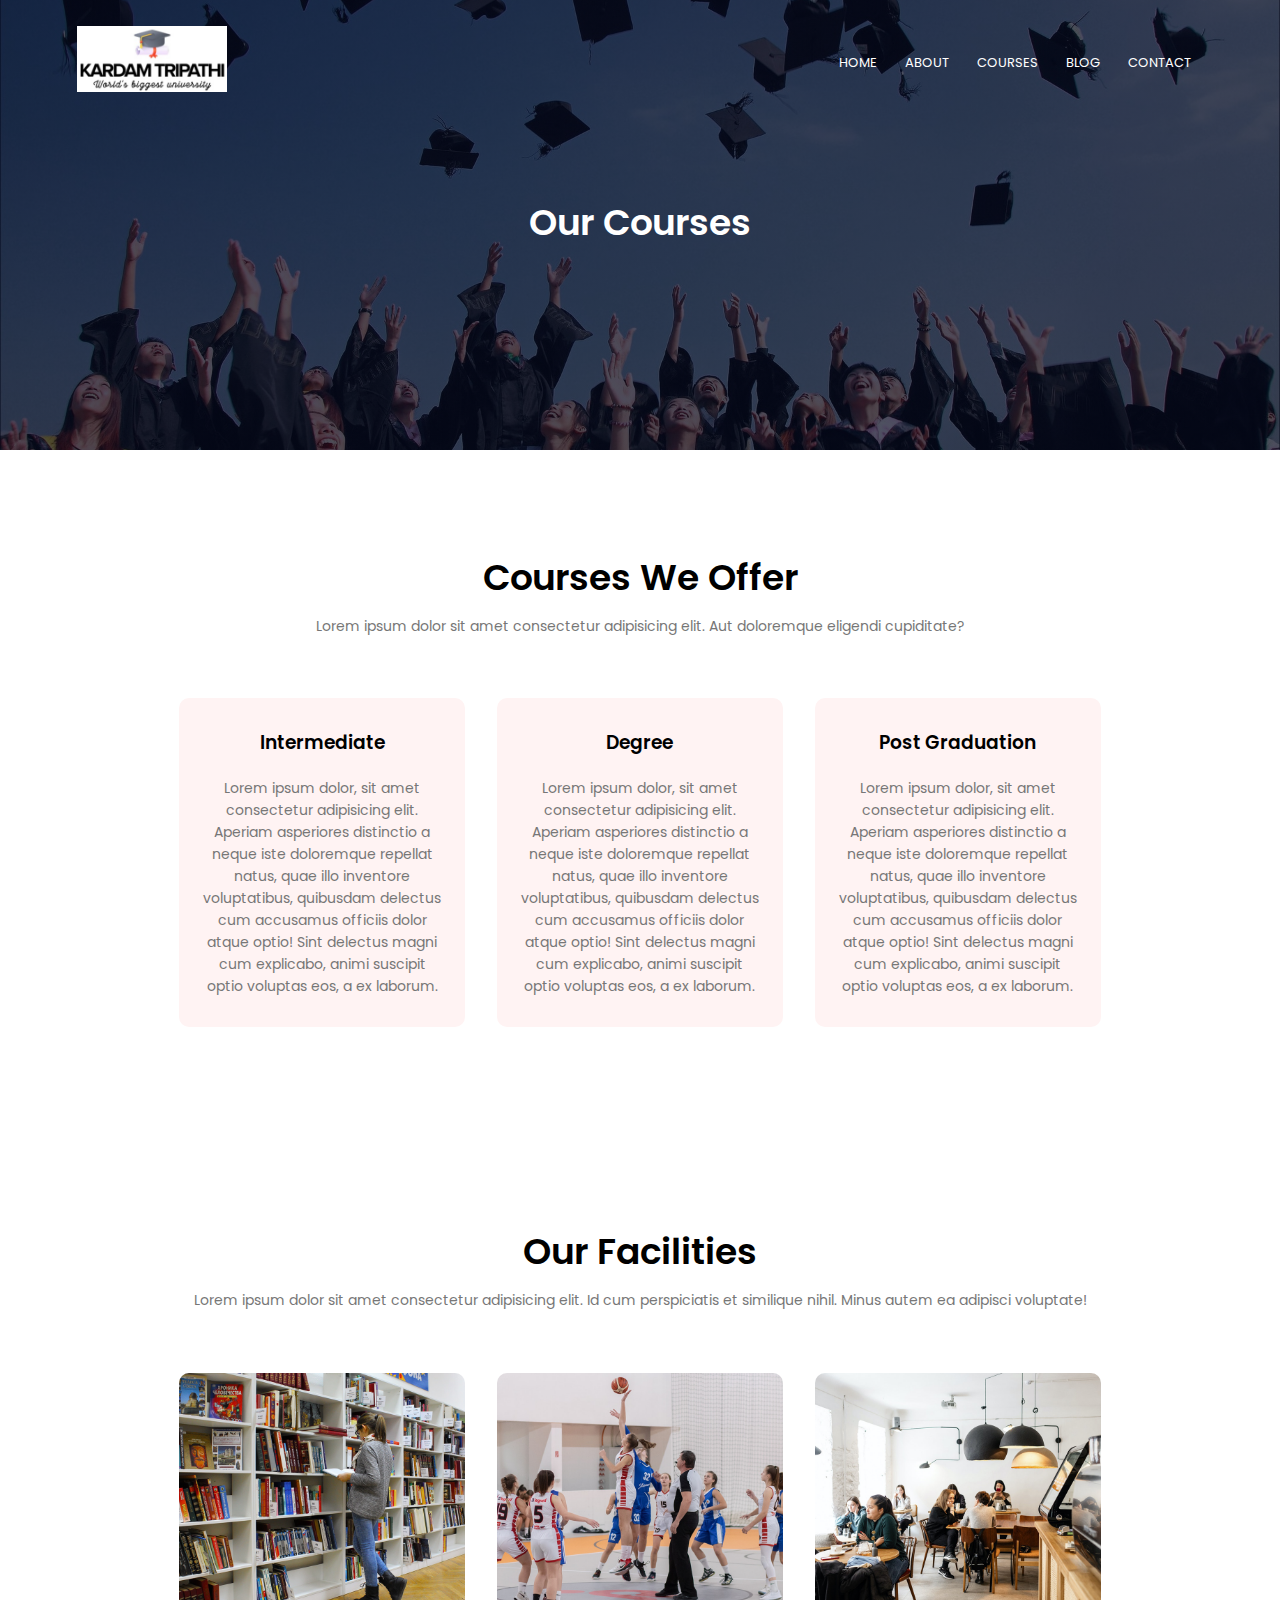
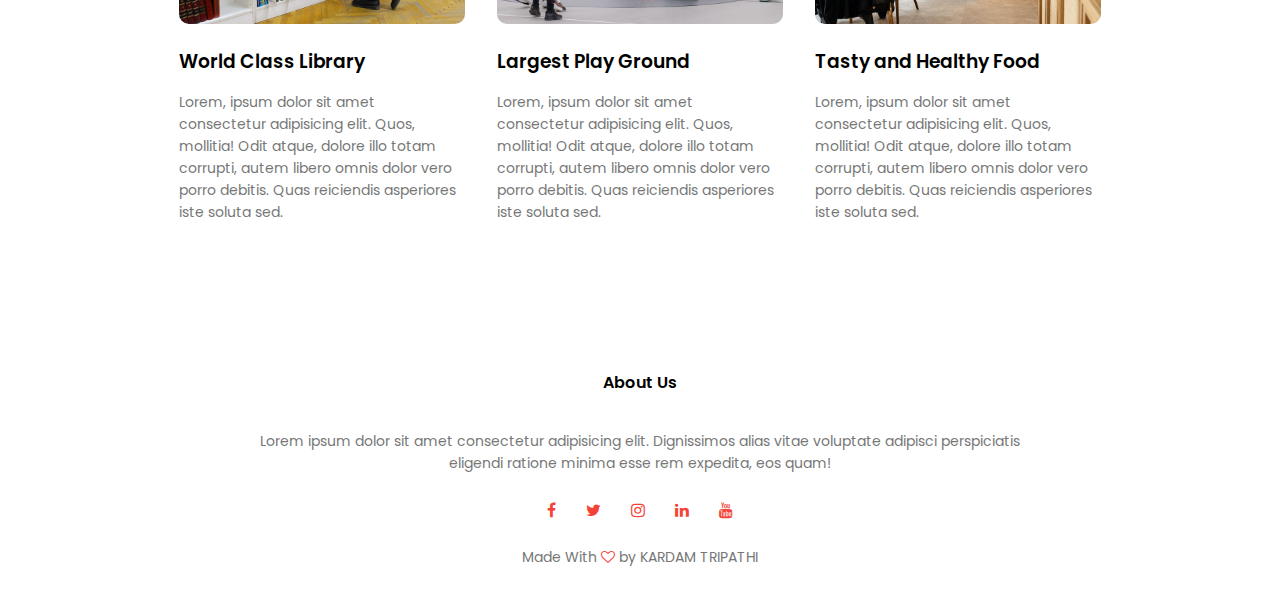
<file: courses.html>
<!DOCTYPE html>
<html lang="en">
<head>
    <meta charset="UTF-8">
    <meta http-equiv="X-UA-Compatible" content="IE=edge">
    <meta name="viewport" content="width=device-width, initial-scale=1.0">
    <title>Kardam Tripathi | Courses</title>
    <link rel="stylesheet" href="style.css">

    <link rel="preconnect" href="https://fonts.googleapis.com">
<link rel="preconnect" href="https://fonts.gstatic.com" crossorigin>
<link href="https://fonts.googleapis.com/css2?family=Poppins:wght@200;300;400;600;700&display=swap" rel="stylesheet">
<link rel="stylesheet" href="https://stackpath.bootstrapcdn.com/font-awesome/4.7.0/css/font-awesome.min.css">
</head>
<body>
    <section id="sub-header">
        <nav>
            <a href="index.html"><img src="images/logo1.jpg" alt="Logo"></a>
            <div class="nav-links" id="navLinks">
                <i class="fa fa-times" onclick="hideMenu()"></i>
                <ul>
                    <li><a href="index.html">HOME</a></li>
                    <li><a href="about.html">ABOUT</a></li>
                    <li><a href="courses.html">COURSES</a></li>
                    <li><a href="blog.html">BLOG</a></li>
                    <li><a href="contact.html">CONTACT</a></li>
                </ul>
            </div>
            <i class="fa fa-bars" onclick="showMenu()"></i>
        </nav>
        <h1>Our Courses</h1>
    </section>
    <!-- Course Content -->
    <section class="course">
        <h1>Courses We Offer</h1>
        <p>Lorem ipsum dolor sit amet consectetur adipisicing elit. Aut doloremque eligendi cupiditate?</p>
        <div class="row">
            <div class="course-col">
                <h3>Intermediate</h3>
                <p>Lorem ipsum dolor, sit amet consectetur adipisicing elit. Aperiam asperiores distinctio a neque iste doloremque repellat natus, quae illo inventore voluptatibus, quibusdam delectus cum accusamus officiis dolor atque optio! Sint delectus magni cum explicabo, animi suscipit optio voluptas eos, a ex laborum.</p>
            </div>
            <div class="course-col">
                <h3>Degree</h3>
                <p>Lorem ipsum dolor, sit amet consectetur adipisicing elit. Aperiam asperiores distinctio a neque iste doloremque repellat natus, quae illo inventore voluptatibus, quibusdam delectus cum accusamus officiis dolor atque optio! Sint delectus magni cum explicabo, animi suscipit optio voluptas eos, a ex laborum.</p>
            </div>
            <div class="course-col">
                <h3>Post Graduation</h3>
                <p>Lorem ipsum dolor, sit amet consectetur adipisicing elit. Aperiam asperiores distinctio a neque iste doloremque repellat natus, quae illo inventore voluptatibus, quibusdam delectus cum accusamus officiis dolor atque optio! Sint delectus magni cum explicabo, animi suscipit optio voluptas eos, a ex laborum.</p>
            </div>
        </div>
    </section>
        <!-- Facilities Section -->
        <section class="facilities">
            <h1>Our Facilities</h1>
            <p>Lorem ipsum dolor sit amet consectetur adipisicing elit. Id cum perspiciatis et similique nihil. Minus autem ea adipisci voluptate!</p>
            <div class="row">
                <div class="facilities-col">
                    <img src="images/library.png" alt="Library">
                    <h3>World Class Library</h3>
                    <p>Lorem, ipsum dolor sit amet consectetur adipisicing elit. Quos, mollitia! Odit atque, dolore illo totam corrupti, autem libero omnis dolor vero porro debitis. Quas reiciendis asperiores iste soluta sed.</p>
                </div>
                <div class="facilities-col">
                    <img src="images/basketball.png" alt="Basketball">
                    <h3>Largest Play Ground</h3>
                    <p>Lorem, ipsum dolor sit amet consectetur adipisicing elit. Quos, mollitia! Odit atque, dolore illo totam corrupti, autem libero omnis dolor vero porro debitis. Quas reiciendis asperiores iste soluta sed.</p>
                </div>
                <div class="facilities-col">
                    <img src="images/cafeteria.png" alt="Cafeteria">
                    <h3>Tasty and Healthy Food</h3>
                    <p>Lorem, ipsum dolor sit amet consectetur adipisicing elit. Quos, mollitia! Odit atque, dolore illo totam corrupti, autem libero omnis dolor vero porro debitis. Quas reiciendis asperiores iste soluta sed.</p>
                </div>
            </div>
        </section>    
    <!-- Footer Section -->
    <section class="footer">
        <h4>About Us</h4>
        <p>Lorem ipsum dolor sit amet consectetur adipisicing elit. Dignissimos alias vitae voluptate adipisci perspiciatis<br> eligendi ratione minima esse rem expedita, eos quam!</p>
        <div class="icons">
            <i class="fa fa-facebook"></i>
            <i class="fa fa-twitter"></i>
            <i class="fa fa-instagram"></i>
            <i class="fa fa-linkedin"></i>
            <i class="fa fa-youtube"></i>
        </div>
        <p>Made With <i class="fa fa-heart-o"></i> by KARDAM TRIPATHI</p>
    </section>
    <!-- JavaScript for Toggle Menu -->
    <script>
        var navLinks =document.getElementById("navLinks");
        function showMenu(){
            navLinks.style.right = "0";
        }
        function hideMenu(){
            navLinks.style.right = "-200px";
        }
    </script>
</body>
</html>
</file>
<file: style.css>
/* CSS RESET */
*{
    margin: 0;
    padding: 0;
    font-family: 'Poppins', sans-serif;
}
/* Navbar */
section#header
{
    min-height: 100vh;
    width: 100%;
    background-image: linear-gradient(rgba(4,9,30,0.7),rgba(4,9,30,0.7)),url(images/banner.png);
    background-position: center;
    background-size: cover;
    position: relative;
}
nav{
    display: flex;
    padding: 2% 6%;
    justify-content: space-between;
    align-items: center;
}
nav img{
    width: 150px;
}
.nav-links{
    flex: 1;
    text-align: right;
}
.nav-links ul li{
    list-style: none;
    display: inline-block;
    padding: 8px 12px;
    position: relative;
}
.nav-links ul li a{
    color: #fff;
    text-decoration: none;
    font-size: 13px;
}
.nav-links ul li::after{
    content: '';
    width: 0%;
    height: 2px;
    background: #f44336;
    display: block;
    margin: auto;
    transition: 0.5s;
}
.nav-links ul li:hover::after{
    width: 100%;
}
.text-box{
    width: 90%;
    color: #fff;
    position: absolute;
    top: 50%;
    left: 50%;
    transform: translate(-50%,-50%);
    text-align: center;
}
.text-box h1{
    font-size: 62px;
}
.text-box p{
    margin: 10px 0 40px;
    font-size: 14px;
    color: #fff;
}
.hero-btn{
    display: inline-block;
    text-decoration: none;
    color: #fff;
    border: 2px solid #fff;
    padding: 12px 34px;
    font-size: 13px;
    background: transparent;
    position: relative;
    cursor: pointer;
}
.hero-btn:hover{
    border: 2px solid #f44336;
    background:#f44336;
    transition: 1s;
}
nav .fa{
    display: none;
}
@media (max-width:700px){
    .text-box h1{
        font-size: 20px;
    }
    .nav-links ul li{
        display: block;
    }
    .nav-links{
        position: fixed;
        background: #f44336;
        height: 100vh;
        width: 200px;
        top: 0;
        right: -200px;
        text-align: left;
        z-index: 2;
        transition: 1s;
    }
    nav .fa{
        display: block;
        color: #fff;
        margin: 10px;
        font-size: 22px;
        cursor: pointer;
    }
    .nav-links ul{
        padding: 30px;

    }
}
/* Courses Section */
.course{
    width: 80%;
    margin: auto;
    text-align: center;
    padding-top: 100px;
}
h1{
    font-size: 36px;
    font-weight: 600;
}
p{
    color: #777;
    font-size: 14px;
    font-weight: 300px;
    line-height: 22px;
    padding: 10px;
}
.row{
    margin: 5%;
    display: flex;
    justify-content: space-between;
}
.course-col{
    flex-basis: 31%;
    background: #fff3f3;
    border-radius: 10px;
    margin-bottom: 5%;
    padding: 20px 12px;
    box-sizing: border-box;
    transition: 0.5s;
}
h3{
    text-align: center;
    font-weight: 600;
    margin: 10px 0;
}
.course-col:hover{
    box-shadow: 0 0 20px 0px rgba(0, 0, 0, 0.2);
}
@media(max-width: 700px){
    .row{
        flex-direction: column;
    }
}
/* Campus Section */
.campus{
    width: 80%;
    text-align: center;
    margin: auto;
    padding-top: 50px;
}
.campus-col{
    flex-basis: 32%;
    border-radius: 10px;
    margin-bottom: 30px;
    position: relative;
    overflow: hidden;
}
.campus-col img{
    width: 100%;
    display: block;
}
.layer{
    background: transparent;
    height: 100%;
    width: 100%;
    position: absolute;
    top: 0;
    left: 0;
    transition: 0.5s;
}
.layer:hover{
    background: rgba(226,0,0,0.7);
}
.layer h3{
    width: 100%;
    color: #fff;
    font-weight: 500;
    font-size: 26px;
    bottom: 0;
    left: 50%;
    transform: translateX(-50%);
    position: absolute;
    opacity: 0;
    transition: 0.5s;
}
.layer:hover h3{
    bottom: 49%;
    opacity: 1;
}
/* Facilities Section */
.facilities{
    width: 80%;
    text-align: center;
    margin: auto;
    padding-top: 100px;
}
.facilities-col{
    flex-basis: 31%;
    border-radius: 10px;
    margin-bottom: 5%;
    text-align: left;
}
.facilities-col img{
    width: 100%;
    border-radius: 10px;
}
.facilities-col p{
    padding: 0;
}
.facilities-col h3{
    margin-top: 16px;
    margin-bottom: 15px;
    text-align: left;
}
/* Testimonials */
.testimonials{
    width: 80%;
    margin: auto;
    padding-top: 100px;
    text-align: center;
}
.testimonial-col{
    flex-basis: 44%;
    border-radius: 10px;
    margin-bottom: 5%;
    text-align: left;
    background: #fff3f3;
    padding: 25px;
    cursor: pointer;
}
.testimonial-col img{
    height: 40px;
    margin-left: 5px;
    margin-right: 30px;
    border-radius: 50%;
}
.testimonial-col p{
    padding: 0;
}
.testimonial-col h3{
    margin-top: 15px;
    text-align: left;
}
.testimonial col .fa{
    color: #f44336;
}
@media (max-width:700px){
    .testimonial-col img{
        margin-left: 0px;
        margin-right: 15px;
    }
}
/* Call To Action Section */
.cta{
    margin: 100px auto;
    width: 80%;
    background-image: linear-gradient(rgba(0,0,0,0.7),rgba(0,0,0,0.7)),url(images/banner2.jpg);
    background-position: center;
    background-size: cover;
    text-align: center;
    padding: 100px 0;
    border-radius: 10px;
}
.cta h1{
    color: #fff;
    margin-bottom: 40px;
    padding: 0;
}
@media(max-width:700px) {
    .cta h1{
        font-size: 24px;
    }
}
/* Footer Section */
.footer{
    width: 100%;
    text-align: center;
    padding: 30px 0;
}
.footer h4{
    margin-top: 20px;
    margin-bottom: 25px;
    font-weight: 600;
}
.icons .fa{
    color: #f44336;
    margin: 0 13px;
    cursor: pointer;
    padding: 18px 0;
}
.fa-heart-o{
    color: #f44336;
}
/* Sub Header Page */
section#sub-header{
    height: 50vh;
    width: 100%;
    background-image: linear-gradient(rgba(4,9,30,0.7),rgba(4,9,30,0.7)),url(images/background.jpg);
    background-position: center;
    background-size: cover;
    text-align: center;
    color: #fff;
}
#sub-header h1{
    margin-top: 70px;
}
.about-us{
    padding-top: 80px;
    padding-bottom: 50px;
    width: 80%;
    margin: auto;
}
.about-col{
    flex-basis: 48%;
    padding: 30px 2px;
}
.about-col img{
    width: 100%;
}
.about-col h1{
    padding-top: 0;
}
.about-col p{
    padding: 15px 0 25px;
}
.red-btn{
    border: 2px solid #f44336;
    background: transparent;
    color: #f44336;
}
.red-btn:hover{
    color: #fff;
}
/* Blog Page */
.blog-content{
    width: 80%;
    margin: auto;
    padding: 4% 0;
}
.blog-left{
    flex-basis: 65%;
}
.blog-left img{
    width: 100%;
}
.blog-left h2{
    color: #222;
    font-weight: 600;
    margin: 30px 0;
}
.blog-left p{
    color:#999;
    padding: 0;
}
.blog-right{
    flex-basis: 32%;
}
.blog-right h3{
    background: #f44336;
    color: #fff;
    padding: 7px 0;
    font-size: 16px;
    margin-bottom: 20px;
}
.blog-right div{
    display: flex;
    align-items: center;
    justify-content: space-between;
    color: #555;
    padding: 8px;
    box-sizing: border-box;
}
.comment-box{
    border: 2px solid #ccc;
    margin: 50px 0;
    padding: 10px 20px;
}
.comment-box h3{
    text-align: left;
}
.comment-form input, .comment-form textarea{
    width: 100%;
    padding: 10px;
    margin: 15px 0;
    box-sizing: border-box;
    outline: none;
    border: none;
    background: #f0f0f0;
}
.comment-form button{
    margin: 10px 0;
}
@media(max-width:700px){
    #sub-header h1{     
        font-size: 24px;
    }
}
/* Contact Page */
.location{
     width: 80%;
     margin: auto;
     padding: 80px 0;
}
.location iframe{
    width: 100%;
}
.contact-us{
    width: 80%;
    margin: auto;
}
.contact-col{
    flex-basis: 48%;
    margin-bottom: 30px;
}
.contact-col div{
    display: block;
    align-items: center;
    margin-bottom: 40px;
}
.contact-col div .fa{
    font-size: 28px;
    color: #f44336;
    margin: 10px;
    margin-right: 30px;
}
.contact-col div p{
    padding: 0;
}
.contact-col div h5{
    color: #555;
    font-size: 20px;
    margin-bottom: 5px;
    font-weight: 400;
}
.contact-col input,.contact-col textarea{
    width: 100%;
    padding: 15px;
    margin-bottom: 17px;
    outline: none;
    border: 2px solid #ccc;
}
.red-btn{
    border: 2px solid #f44336;
    background: transparent;
    color: #f44336;
    padding: 9px;
    transition: 0.5s;
}
.red-btn:hover{
    background: #f44336;
    color: #fff;
    box-sizing: border-box;
}
</file>
